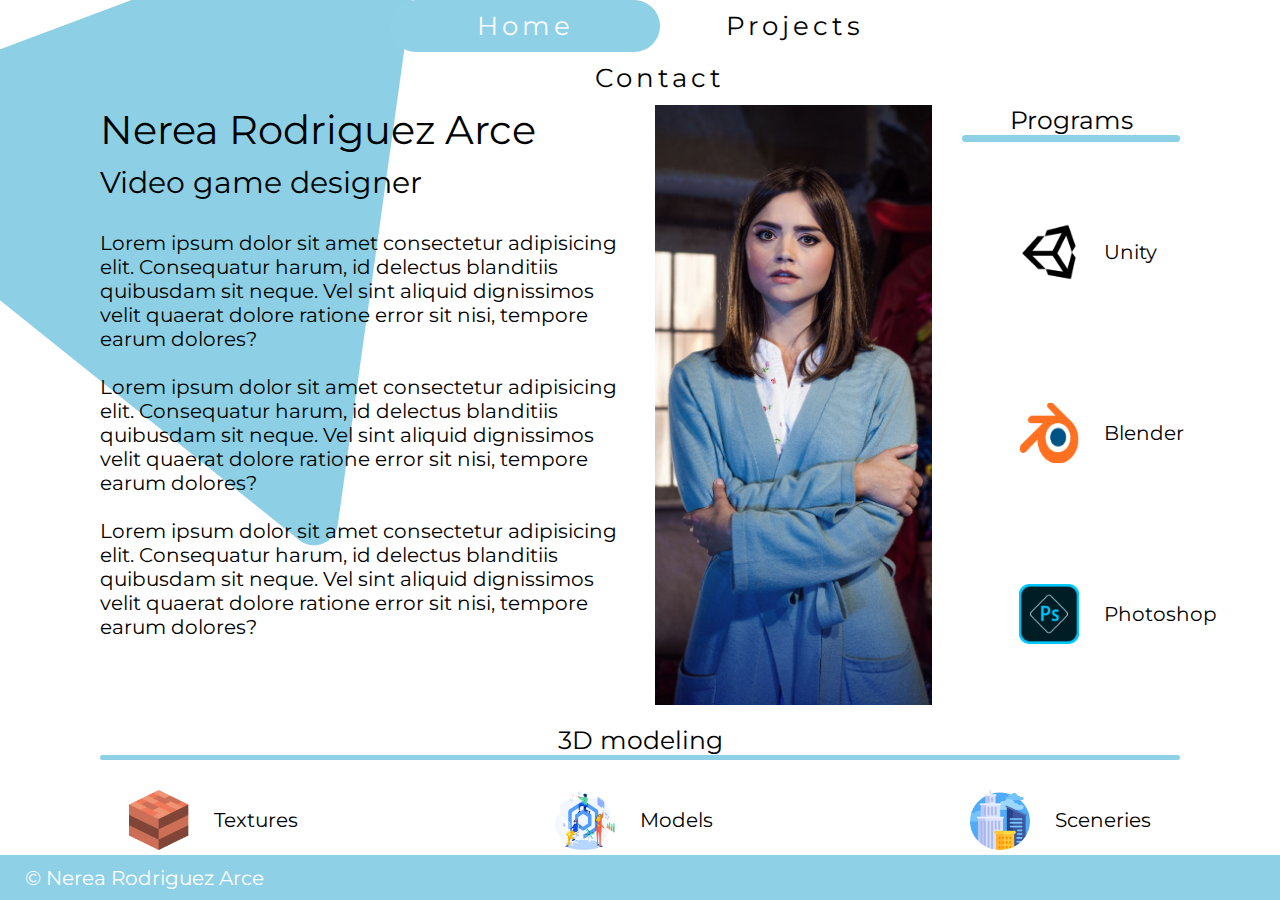
<file: index.html>
<!DOCTYPE html>
<html lang="en">

<head>
    <meta charset="UTF-8">
    <meta name="viewport" content="width=device-width, initial-scale=1.0">
    <!-- name and description-->
    <title>Nerea | Videogame designer</title>
    <meta name="description" content="Nerea portofolio, videogame designer">
    <meta name="robots" content="index,follow">
    <!-- Icon of the website-->
    <link rel="stylesheet" type="text/css" href="./style.css">
    <link href="https://fonts.googleapis.com/css2?family=Montserrat:wght@400;500&display=swap" rel="stylesheet">
</head>

<body>
    <img class="polygon" src="./assets/polygon.png" alt="">
    <ul class="navBar">
        <li  class="active"><a href="#">Home</a></li>
        <li  ><a href="./projects/index.html">Projects</a></li>
        <li>Contact</li>
    </ul>
    <div class="home-fullbody">
        <div class="home-body">
            <section class="info">
                <div class="infoTitle header1">Nerea Rodriguez Arce</div>
                <div class="infoSubtitle header2">Video game designer</div>
                <div class="text">Lorem ipsum dolor sit amet consectetur adipisicing elit. Consequatur harum, id
                    delectus
                    blanditiis quibusdam sit neque. Vel sint aliquid dignissimos velit quaerat dolore ratione error sit
                    nisi, tempore earum dolores? <br /> <br />
                    Lorem ipsum dolor sit amet consectetur adipisicing elit. Consequatur harum, id delectus
                    blanditiis quibusdam sit neque. Vel sint aliquid dignissimos velit quaerat dolore ratione error sit
                    nisi, tempore earum dolores? <br /> <br />
                    Lorem ipsum dolor sit amet consectetur adipisicing elit. Consequatur harum, id delectus
                    blanditiis quibusdam sit neque. Vel sint aliquid dignissimos velit quaerat dolore ratione error sit
                    nisi, tempore earum dolores?</div>
            </section>
            <img class="imgProfile" src="./assets/profile.jpg" alt="profile-image" width="300px" height="600px">
            <div class="programs">
                <div class="programTitle header3 underlineSpecial">Programs</div>
                <div class="list-programs">
                    <div class="program">
                        <img class="imgProgram" src="./assets/programs/unity.png" alt="" width="60px" height="60px">
                        <div class="nameProgram text">Unity</div>
                    </div>
                    <div class="program">
                        <img class="imgProgram" src="./assets/programs/blender.png" alt="" width="60px" height="60px">
                        <div class="nameProgram text">Blender</div>
                    </div>
                    <div class="program">
                        <img class="imgProgram" src="./assets/programs/photoshop.png" alt="" width="60px" height="60px">
                        <div class="nameProgram text">Photoshop</div>
                    </div>
                </div>

            </div>
        </div>
        <div class="skill-section">
            <div class="title-skills header3 underlineSpecial">3D modeling</div>
            <div class="list-skills">
                <div class="skill">
                    <img class="imgSkill" src="./assets/skills/texture.png" alt="" width="60px" height="60px">
                    <div class="nameSkill text">Textures</div>
                </div>
                <div class="skill">
                    <img class="imgSkill" src="./assets/skills/modeling.png" alt="" width="60px" height="60px">
                    <div class="nameSkill text">Models</div>
                </div>
                <div class="skill">
                    <img class="imgSkill" src="./assets/skills/sceneries.png" alt="" width="60px" height="60px">
                    <div class="nameSkill text">Sceneries</div>
                </div>
            </div>
        </div>
    </div>
    <div class="footer">
        <div class="author">&copy; Nerea Rodriguez Arce</div>
    </div>
</body>

</html>
</file>
<file: style.css>
html {
  height: 100vh;
  font-size: 10px;
  font-family: "Montserrat", sans-serif;
}

body {
  height: 90vh;
  padding: 0;
  margin: 0;
  -ms-flex-wrap: wrap;
      flex-wrap: wrap;
}

.gallery {
  display: -ms-grid;
  display: grid;
  -ms-grid-columns: (minmax(300px, 1fr))[auto-fit];
      grid-template-columns: repeat(auto-fit, minmax(300px, 1fr));
  grid-gap: 1rem;
  height: 85vh;
}

.img-container {
  width: 100%;
  height: 100%;
  -o-object-fit: cover;
     object-fit: cover;
  overflow: hidden;
  cursor: pointer;
  -webkit-transform: scale(1);
          transform: scale(1);
  -webkit-transition: all 1s;
  transition: all 1s;
}

.img-container img {
  height: 100%;
}

.img-container img:hover {
  -webkit-transform: scale(1.2);
          transform: scale(1.2);
}

.modal {
  background: rgba(0, 0, 0, 0.6);
  position: fixed;
  top: 0;
  left: 0;
  height: 100%;
  width: 100%;
  opacity: 0;
  pointer-events: none;
  -webkit-transition: 0.25 ease-out;
  transition: 0.25 ease-out;
}

.modal p {
  position: absolute;
  bottom: 10%;
  left: 50%;
  color: white;
  font-size: 3rem;
  -webkit-transform: translate(-50%, -50%);
          transform: translate(-50%, -50%);
}

.modal.open {
  opacity: 1;
  pointer-events: all;
}

.full-img {
  position: absolute;
  top: 50%;
  left: 50%;
  -webkit-transform: translate(-50%, -50%) scale(0.5);
          transform: translate(-50%, -50%) scale(0.5);
  -webkit-transition: all .25s ease-out;
  transition: all .25s ease-out;
}

.full-img.open {
  -webkit-transform: translate(-50%, -50%) scale(1);
          transform: translate(-50%, -50%) scale(1);
}

.polygon {
  position: absolute;
  top: -300px;
  left: -200px;
  z-index: -1;
}

ul.navBar {
  margin: auto;
  width: 60vh;
  height: 10vh;
  list-style: none;
  display: -webkit-box;
  display: -ms-flexbox;
  display: flex;
  -webkit-box-orient: horizontal;
  -webkit-box-direction: normal;
      -ms-flex-direction: row;
          flex-direction: row;
  -ms-flex-pack: distribute;
      justify-content: space-around;
  -webkit-box-align: center;
      -ms-flex-align: center;
          align-items: center;
  -ms-flex-wrap: wrap;
      flex-wrap: wrap;
}

ul.navBar li {
  -webkit-box-flex: 1;
      -ms-flex: 1;
          flex: 1;
  font-size: 2.6rem;
  padding: 1rem 3rem;
  border-radius: 35px;
  letter-spacing: .4rem;
  text-align: center;
  cursor: pointer;
}

ul.navBar li a {
  text-decoration: none;
  color: black;
}

ul.navBar .active {
  background: #8ED0E5;
}

ul.navBar .active a {
  color: #fafafa;
}

.home-fullbody {
  display: -webkit-box;
  display: -ms-flexbox;
  display: flex;
  -webkit-box-orient: vertical;
  -webkit-box-direction: normal;
      -ms-flex-direction: column;
          flex-direction: column;
  -webkit-box-pack: center;
      -ms-flex-pack: center;
          justify-content: center;
  -webkit-box-align: center;
      -ms-flex-align: center;
          align-items: center;
  -ms-flex-wrap: wrap;
      flex-wrap: wrap;
  min-height: 85vh;
}

.home-body {
  display: -webkit-box;
  display: -ms-flexbox;
  display: flex;
  -webkit-box-orient: horizontal;
  -webkit-box-direction: normal;
      -ms-flex-direction: row;
          flex-direction: row;
  -webkit-box-pack: auto;
      -ms-flex-pack: auto;
          justify-content: auto;
  -webkit-box-align: auto;
      -ms-flex-align: auto;
          align-items: auto;
  -ms-flex-wrap: wrap;
      flex-wrap: wrap;
  margin: auto;
  margin-left: 10rem;
  margin-right: 10rem;
  min-height: 45vh;
}

.home-body .info {
  -webkit-box-flex: 7;
      -ms-flex: 7 1 40rem;
          flex: 7 1 40rem;
}

.home-body .info .infoTitle {
  margin-bottom: 1rem;
}

.home-body .info .infoSubtitle {
  margin-bottom: 3rem;
}

.home-body .imgProfile {
  -webkit-box-flex: 1;
      -ms-flex: 1 1 20rem;
          flex: 1 1 20rem;
  margin: 0rem 3rem;
}

.home-body .programs {
  max-height: 600px;
  -webkit-box-align: center;
      -ms-flex-align: center;
          align-items: center;
  -webkit-box-flex: 1;
      -ms-flex: 1 1 20rem;
          flex: 1 1 20rem;
  display: -webkit-box;
  display: -ms-flexbox;
  display: flex;
  -webkit-box-orient: vertical;
  -webkit-box-direction: normal;
      -ms-flex-direction: column;
          flex-direction: column;
  -webkit-box-pack: auto;
      -ms-flex-pack: auto;
          justify-content: auto;
  align-items: center;
}

.home-body .programs .programTitle {
  width: 100%;
  text-align: center;
  margin-bottom: 50px;
  -webkit-box-flex: 1;
      -ms-flex: 1;
          flex: 1;
}

.home-body .programs .list-programs {
  -webkit-box-flex: 80;
      -ms-flex: 80;
          flex: 80;
  display: -webkit-box;
  display: -ms-flexbox;
  display: flex;
  -webkit-box-orient: vertical;
  -webkit-box-direction: normal;
      -ms-flex-direction: column;
          flex-direction: column;
  -ms-flex-pack: distribute;
      justify-content: space-around;
  -webkit-box-align: center;
      -ms-flex-align: center;
          align-items: center;
}

.home-body .programs .list-programs .program {
  display: -webkit-box;
  display: -ms-flexbox;
  display: flex;
  -webkit-box-orient: horizontal;
  -webkit-box-direction: normal;
      -ms-flex-direction: row;
          flex-direction: row;
  -ms-flex-pack: distribute;
      justify-content: space-around;
  -webkit-box-align: center;
      -ms-flex-align: center;
          align-items: center;
}

.home-body .programs .list-programs .program .imgProgram {
  margin-right: 25px;
}

.home-body .programs .list-programs .program .nameProgram {
  width: 20px;
}

.skill-section {
  display: -webkit-box;
  display: -ms-flexbox;
  display: flex;
  -webkit-box-orient: vertical;
  -webkit-box-direction: normal;
      -ms-flex-direction: column;
          flex-direction: column;
  -webkit-box-pack: center;
      -ms-flex-pack: center;
          justify-content: center;
  -webkit-box-align: auto;
      -ms-flex-align: auto;
          align-items: auto;
  -ms-flex-wrap: wrap;
      flex-wrap: wrap;
  width: 100%;
  height: 15vh;
}

.skill-section .title-skills {
  text-align: center;
  margin: 0px 100px;
}

.skill-section .list-skills {
  margin-top: 60px;
  display: -webkit-box;
  display: -ms-flexbox;
  display: flex;
  -webkit-box-orient: horizontal;
  -webkit-box-direction: normal;
      -ms-flex-direction: row;
          flex-direction: row;
  -ms-flex-pack: distribute;
      justify-content: space-around;
  -webkit-box-align: auto;
      -ms-flex-align: auto;
          align-items: auto;
}

.skill-section .skill {
  display: -webkit-box;
  display: -ms-flexbox;
  display: flex;
  -webkit-box-orient: horizontal;
  -webkit-box-direction: normal;
      -ms-flex-direction: row;
          flex-direction: row;
  -webkit-box-pack: center;
      -ms-flex-pack: center;
          justify-content: center;
  -webkit-box-align: center;
      -ms-flex-align: center;
          align-items: center;
}

.skill-section .skill .nameSkill {
  margin-left: 25px;
}

.footer {
  background-color: #8ED0E5;
  width: 100%;
  height: 5vh;
  display: -webkit-box;
  display: -ms-flexbox;
  display: flex;
  -webkit-box-align: center;
      -ms-flex-align: center;
          align-items: center;
}

.footer .author {
  color: white;
  font-size: 2rem;
  -webkit-box-align: center;
      -ms-flex-align: center;
          align-items: center;
  -webkit-box-flex: 1;
      -ms-flex: 1;
          flex: 1;
  margin-left: 25px;
}

.underlineSpecial {
  border-radius: 10px;
  -webkit-box-shadow: 0 30px 0 0 #8ED0E5;
          box-shadow: 0 30px 0 0 #8ED0E5;
  height: 5px;
}

.header1 {
  font-size: 4rem;
}

.header2 {
  font-size: 3rem;
}

.header3 {
  font-size: 2.5rem;
}

.text {
  font-size: 2rem;
}
/*# sourceMappingURL=style.css.map */
</file>
